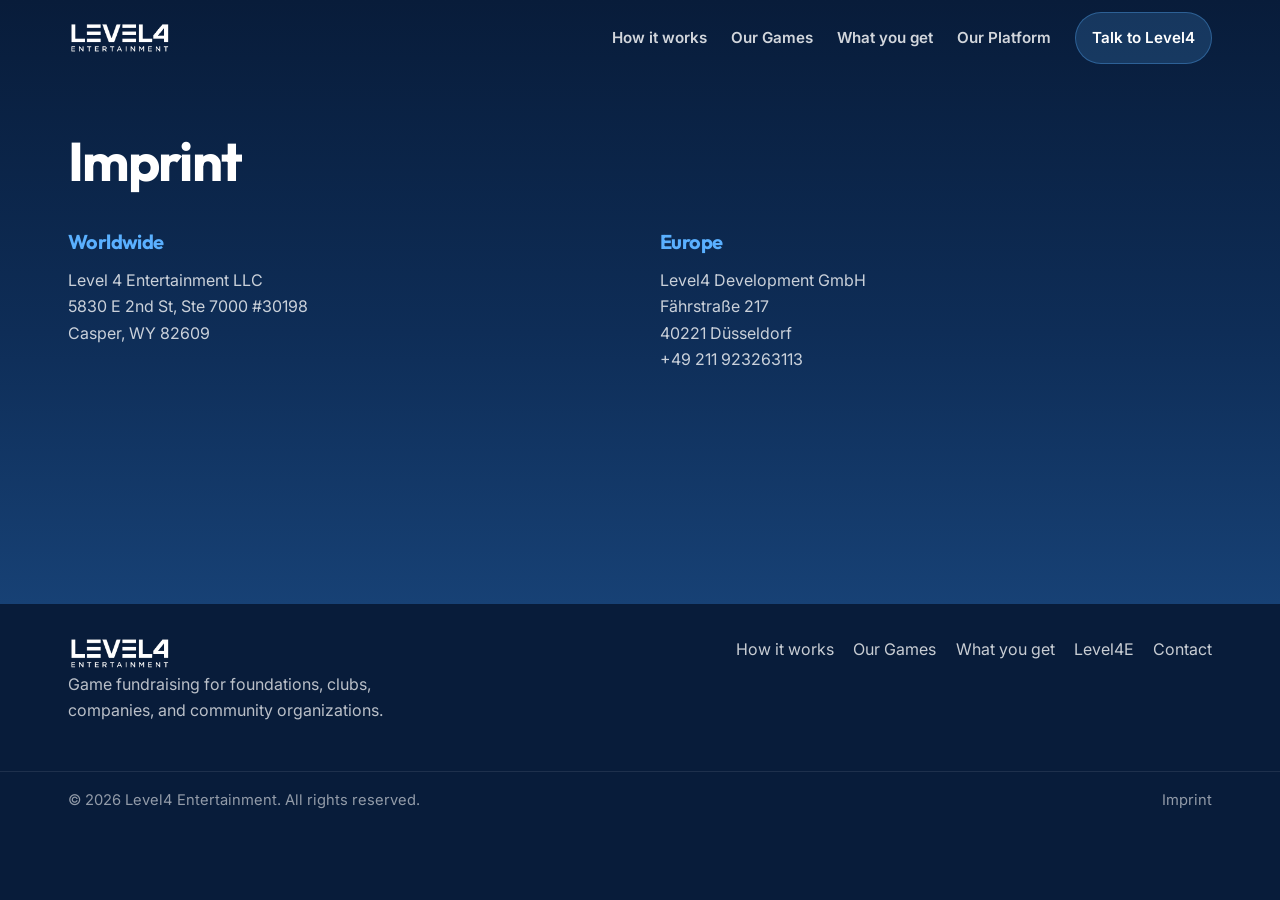
<file: imprint.html>
<!DOCTYPE html>
<html lang="en">
<head>
  <meta charset="UTF-8" />
  <meta name="viewport" content="width=device-width, initial-scale=1.0" />
  <meta name="description" content="Legal imprint and company information for Level4 Entertainment LLC and Level4 Development GmbH." />
  <meta name="theme-color" content="#081c3a" />
  <meta property="og:title" content="Imprint | Level4" />
  <meta property="og:type" content="website" />
  <title>Imprint | Level4</title>

  <link rel="preconnect" href="https://fonts.googleapis.com" />
  <link rel="preconnect" href="https://fonts.gstatic.com" crossorigin />
  <link
    href="https://fonts.googleapis.com/css2?family=Outfit:wght@500;600;700;800&family=Inter:wght@400;500;600;700;800&display=swap"
    rel="stylesheet"
  />

  <link rel="stylesheet" href="css/styles.css" />
</head>
<body>
  <header class="nav" id="nav" role="banner">
    <div class="nav__inner container">
      <a href="index.html#top" class="nav__brand" aria-label="Level4 home">
        <img src="assets/logo.png" alt="Level4 logo" class="nav__logo-mark" width="112" height="44" />
      </a>

      <button
        type="button"
        class="nav__toggle"
        id="navToggle"
        aria-expanded="false"
        aria-controls="navLinks"
        aria-label="Open navigation menu"
      >
        <span class="nav__toggle-line" aria-hidden="true"></span>
        <span class="nav__toggle-line" aria-hidden="true"></span>
        <span class="nav__toggle-line" aria-hidden="true"></span>
      </button>

      <nav class="nav__links" id="navLinks" aria-label="Main navigation">
        <a href="index.html#how-it-works">How it works</a>
        <a href="index.html#our-games">Our Games</a>
        <a href="index.html#why-level4">What you get</a>
        <a href="index.html#level4e-platform">Our Platform</a>
        <a href="index.html#contact" class="nav__cta">Talk to Level4</a>
      </nav>
    </div>
  </header>

  <main id="top">
    <section class="section imprint-section" aria-label="Imprint">
      <div class="container">
        <h1 class="section-title imprint-title">Imprint</h1>

        <div class="imprint-blocks">
          <div class="imprint-block">
            <h2>Worldwide</h2>
            <p>
              Level 4 Entertainment LLC<br />
              5830 E 2nd St, Ste 7000 #30198<br />
              Casper, WY 82609
            </p>
          </div>

          <div class="imprint-block">
            <h2>Europe</h2>
            <p>
              Level4 Development GmbH<br />
              Fährstraße 217<br />
              40221 Düsseldorf<br />
              +49 211 923263113
            </p>
          </div>
        </div>
      </div>
    </section>
  </main>

  <footer class="footer" role="contentinfo">
    <div class="footer__inner container">
      <div class="footer__brand">
        <img src="assets/logo.png" alt="Level4 logo" class="footer__logo" width="112" height="44" />
        <p>Game fundraising for foundations, clubs, companies, and community organizations.</p>
      </div>

      <nav class="footer__links" aria-label="Footer navigation">
        <a href="index.html#how-it-works">How it works</a>
        <a href="index.html#our-games">Our Games</a>
        <a href="index.html#why-level4">What you get</a>
        <a href="index.html#level4e-platform">Level4E</a>
        <a href="index.html#contact">Contact</a>
      </nav>
    </div>

    <div class="footer__bottom">
      <div class="container footer__bottom-inner">
        <p>&copy; 2026 Level4 Entertainment. All rights reserved.</p>
        <nav class="footer__legal" aria-label="Legal">
          <a href="imprint.html">Imprint</a>
        </nav>
      </div>
    </div>
  </footer>

  <script src="js/main.js"></script>
</body>
</html>
</file>
<file: css/styles.css>
:root {
  --blue-975: #051328;
  --blue-950: #081c3a;
  --blue-900: #0e2d57;
  --blue-800: #174175;
  --blue-700: #215796;
  --blue-200: #c7daf5;
  --blue-100: #e9f1fb;
  --cyan: #5ab0ff;
  --cyan-strong: #3d97eb;
  --gold: #f2b84b;
  --white: #ffffff;
  --ink: #132238;
  --ink-soft: #53657d;
  --surface: #f5f8fc;
  --surface-2: #edf3fb;
  --line: #dbe5f2;
  --success: #22c55e;
  --error: #dc2626;
  --font-heading: "Outfit", sans-serif;
  --font-body: "Inter", sans-serif;
  --radius-sm: 12px;
  --radius: 20px;
  --radius-lg: 28px;
  --shadow: 0 18px 50px rgba(8, 28, 58, 0.12);
  --shadow-lg: 0 30px 70px rgba(8, 28, 58, 0.22);
  --nav-height: 76px;
  --max-width: 1200px;
  --gutter: 1.25rem;
  --t: 0.25s ease;
}

*,
*::before,
*::after {
  box-sizing: border-box;
}

html {
  background: var(--blue-950);
  scroll-behavior: smooth;
}

body {
  margin: 0;
  font-family: var(--font-body);
  background: var(--blue-950);
  color: var(--ink);
  line-height: 1.65;
  overflow-x: hidden;
}

img {
  display: block;
  max-width: 100%;
}

a {
  color: inherit;
  text-decoration: none;
}

button,
input {
  font: inherit;
}

h1,
h2,
h3,
h4 {
  margin-top: 0;
  font-family: var(--font-heading);
  line-height: 1.08;
  letter-spacing: -0.03em;
}

p {
  margin-top: 0;
  color: var(--ink-soft);
}

.container {
  width: 100%;
  max-width: var(--max-width);
  margin-inline: auto;
  padding-inline: var(--gutter);
}

.sr-only {
  position: absolute;
  width: 1px;
  height: 1px;
  padding: 0;
  margin: -1px;
  overflow: hidden;
  clip: rect(0, 0, 0, 0);
  white-space: nowrap;
  border: 0;
}

.section {
  padding-block: 4.5rem;
}

.section--sky {
  background: linear-gradient(180deg, var(--blue-950) 0%, var(--blue-800) 45%, var(--blue-950) 100%);
  color: var(--white);
}

.section--dark {
  background: linear-gradient(180deg, var(--blue-950) 0%, var(--blue-900) 55%, var(--blue-800) 100%);
  color: var(--white);
}

#our-games {
  background: linear-gradient(180deg, var(--blue-950) 0%, var(--blue-975) 50%, var(--blue-950) 100%);
}

.game-showcase {
  display: grid;
  grid-template-columns: minmax(0, 1fr);
  gap: 2.5rem;
  align-items: center;
}

.game-showcase__text {
  display: grid;
  gap: 1.1rem;
  align-content: center;
}

.game-showcase__text .game-showcase__title {
  margin-bottom: 0;
  color: var(--white);
}

.game-showcase__sub {
  margin: 0;
  max-width: 48ch;
  text-align: left;
  color: rgba(255, 255, 255, 0.78);
}

.game-showcase__cta {
  width: fit-content;
  gap: 0.6rem;
  margin-top: 0.4rem;
}

.game-showcase__image {
  display: flex;
  align-items: center;
  justify-content: center;
  cursor: pointer;
  border-radius: var(--radius-lg);
  transition: transform var(--t);
}

.game-showcase__image:hover,
.game-showcase__image:focus-visible {
  transform: translateY(-4px);
}

.game-showcase__image:focus-visible {
  outline: 2px solid var(--cyan);
  outline-offset: 6px;
}

.game-showcase__image img {
  width: 100%;
  max-width: 640px;
  height: auto;
}

@media (min-width: 900px) {
  .game-showcase {
    grid-template-columns: minmax(0, 1fr) minmax(0, 1fr);
  }
}

.lightbox {
  position: fixed;
  inset: 0;
  z-index: 200;
  display: flex;
  align-items: center;
  justify-content: center;
  padding: 2rem;
  background: rgba(5, 12, 26, 0.92);
  backdrop-filter: blur(6px);
}

.lightbox[hidden] {
  display: none;
}

body.lightbox-open {
  overflow: hidden;
}

.lightbox__stage {
  position: relative;
  display: flex;
  flex-direction: column;
  align-items: center;
  max-width: min(92vw, 640px);
  max-height: 86vh;
}

.lightbox__image {
  max-width: 100%;
  max-height: 78vh;
  width: auto;
  height: auto;
  border-radius: var(--radius);
  box-shadow: var(--shadow-lg);
}

.lightbox__title {
  margin: 1rem 0 0;
  color: #fff;
  font-size: 1.1rem;
  font-weight: 600;
}

.lightbox__counter {
  margin: 0.35rem 0 0;
  color: rgba(255, 255, 255, 0.72);
  font-size: 0.88rem;
}

.lightbox__close,
.lightbox__nav {
  display: inline-flex;
  align-items: center;
  justify-content: center;
  border: 1px solid rgba(255, 255, 255, 0.22);
  border-radius: 999px;
  background: rgba(255, 255, 255, 0.08);
  color: var(--white);
  cursor: pointer;
  transition: background var(--t), border-color var(--t), transform var(--t);
}

.lightbox__close:hover,
.lightbox__close:focus-visible,
.lightbox__nav:hover,
.lightbox__nav:focus-visible {
  background: rgba(255, 255, 255, 0.18);
  border-color: rgba(255, 255, 255, 0.4);
}

.lightbox__close {
  position: absolute;
  top: 1.25rem;
  right: 1.25rem;
  width: 2.75rem;
  height: 2.75rem;
}

.lightbox__nav {
  position: absolute;
  top: 50%;
  transform: translateY(-50%);
  width: 3rem;
  height: 3rem;
  flex-shrink: 0;
}

.lightbox__nav:hover,
.lightbox__nav:focus-visible {
  transform: translateY(-50%);
}

.lightbox__nav--prev {
  left: 0.5rem;
}

.lightbox__nav--next {
  right: 0.5rem;
}

@media (min-width: 640px) {
  .lightbox__nav--prev {
    left: 1.5rem;
  }

  .lightbox__nav--next {
    right: 1.5rem;
  }
}

#why-level4 {
  padding-bottom: 6.5rem;
}

#level4e-platform {
  padding-bottom: 6.5rem;
}

.section--purple {
  background:
    radial-gradient(ellipse 70% 45% at 50% 42%, rgba(90, 176, 255, 0.16), transparent 70%),
    linear-gradient(180deg, var(--blue-800) 0%, var(--blue-700) 35%, var(--blue-700) 65%, var(--blue-900) 100%);
  color: var(--white);
}

.section-header {
  display: grid;
  justify-items: center;
  max-width: 760px;
  margin: 0 auto 3rem;
  text-align: center;
}

.section-header--left {
  margin-inline: 0;
  justify-items: start;
  text-align: left;
}

.section-eyebrow {
  margin-bottom: 0.8rem;
  color: var(--cyan-strong);
  font-size: 0.78rem;
  font-weight: 700;
  letter-spacing: 0.14em;
  text-transform: uppercase;
}

.section-title {
  margin-bottom: 1rem;
  color: var(--blue-950);
  font-size: clamp(2rem, 5vw, 3.4rem);
}

.level4e-heading {
  display: flex;
  align-items: center;
  gap: 0.5rem;
}

.level4e-heading__logo {
  height: 0.95em;
  width: auto;
}

.section-sub {
  font-size: 1.05rem;
  max-width: 64ch;
  margin-inline: auto;
  text-align: center;
}

.section-header--left .section-sub {
  margin-inline: 0;
  text-align: left;
}

.section-header--dark .section-title,
.section-header--dark .section-sub,
.section-header--dark .section-kicker {
  color: var(--white);
}

.section-header--dark .section-sub {
  color: rgba(255, 255, 255, 0.76);
}

.btn {
  display: inline-flex;
  align-items: center;
  justify-content: center;
  min-height: 52px;
  padding: 0.875rem 1.35rem;
  border: 1px solid transparent;
  border-radius: 999px;
  font-size: 0.96rem;
  font-weight: 700;
  transition:
    transform var(--t),
    background var(--t),
    border-color var(--t),
    color var(--t),
    box-shadow var(--t);
}

.btn:hover,
.btn:focus-visible {
  transform: translateY(-2px);
}

.btn--primary {
  background: var(--cyan);
  color: var(--blue-950);
  box-shadow: 0 18px 40px rgba(61, 151, 235, 0.25);
}

.btn--primary:hover,
.btn--primary:focus-visible {
  background: #7dbfff;
}

.btn--ghost {
  border-color: rgba(255, 255, 255, 0.32);
  color: var(--white);
  background: rgba(255, 255, 255, 0.05);
}

.btn--ghost:hover,
.btn--ghost:focus-visible {
  border-color: rgba(255, 255, 255, 0.6);
  background: rgba(255, 255, 255, 0.12);
}

.nav {
  position: fixed;
  inset: 0 0 auto;
  height: var(--nav-height);
  z-index: 100;
  background: transparent;
  transition: background var(--t), box-shadow var(--t);
}

.nav.scrolled {
  background: rgba(8, 28, 58, 0.92);
  box-shadow: 0 12px 30px rgba(8, 28, 58, 0.24);
  backdrop-filter: blur(14px);
}

.nav__inner {
  display: flex;
  align-items: center;
  justify-content: space-between;
  gap: 1rem;
  height: 100%;
}

.nav__brand {
  display: inline-flex;
  align-items: center;
}

.nav__toggle {
  display: none;
  align-items: center;
  justify-content: center;
  gap: 0.3rem;
  width: 3rem;
  height: 3rem;
  padding: 0;
  border: 1px solid rgba(255, 255, 255, 0.18);
  border-radius: 999px;
  background: rgba(255, 255, 255, 0.08);
  color: var(--white);
  cursor: pointer;
  transition: background var(--t), border-color var(--t), transform var(--t);
}

.nav__toggle:hover,
.nav__toggle:focus-visible {
  background: rgba(255, 255, 255, 0.14);
  border-color: rgba(255, 255, 255, 0.34);
}

.nav__toggle-line {
  display: block;
  width: 1.1rem;
  height: 2px;
  border-radius: 999px;
  background: currentColor;
  transition: transform var(--t), opacity var(--t);
}

.nav__logo-mark,
.footer__logo {
  width: 104px;
  height: auto;
}

.nav__links {
  display: flex;
  align-items: center;
  gap: 1.5rem;
}

.nav__links a {
  color: rgba(255, 255, 255, 0.82);
  font-size: 0.95rem;
  font-weight: 600;
}

.nav__links a:hover,
.nav__links a:focus-visible {
  color: var(--white);
}

.nav__cta {
  padding: 0.75rem 1rem;
  border-radius: 999px;
  background: rgba(90, 176, 255, 0.18);
  color: var(--white) !important;
  border: 1px solid rgba(90, 176, 255, 0.34);
}

.nav.is-open .nav__toggle-line:nth-child(1) {
  transform: translateY(6.8px) rotate(45deg);
}

.nav.is-open .nav__toggle-line:nth-child(2) {
  opacity: 0;
}

.nav.is-open .nav__toggle-line:nth-child(3) {
  transform: translateY(-6.8px) rotate(-45deg);
}

.hero {
  position: relative;
  min-height: 100svh;
  min-height: 100vh;
  display: flex;
  flex-direction: column;
  overflow: hidden;
  background: var(--blue-950);
}

.hero__bg,
.hero__overlay {
  position: absolute;
  inset: 0;
}

.hero__bg {
  background: url("../assets/two_gamers.png");
  background-repeat: no-repeat;
  background-size: cover;
  background-position: center;
  /* transform: translate(16%, -2%); */
  transform-origin: center top;
}

.hero__overlay {
  background: linear-gradient(rgba(8, 18, 78, 0.2), rgba(8, 28, 78, 0.92));
  mask: radial-gradient(circle at right, rgba(0, 0, 0, 0.45), rgba(0, 0, 0, 1) 70%);
  backdrop-filter: blur(7px);
}

.hero__content {
  position: relative;
  z-index: 1;
  flex: 1;
  display: flex;
  align-items: center;
  padding-top: calc(var(--nav-height) + 3.5rem);
  padding-bottom: 3rem;
}

.hero__layout {
  width: 100%;
}

.hero__text {
  max-width: 760px;
  margin-inline: 0;
  text-align: left;
}

.hero__badge {
  display: inline-flex;
  width: fit-content;
  margin-bottom: 1.35rem;
  margin-inline: 0;
  padding: 0.45rem 0.9rem;
  border: 1px solid rgba(90, 176, 255, 0.28);
  border-radius: 999px;
  background: rgba(255, 255, 255, 0.08);
  color: rgba(255, 255, 255, 0.9);
  font-size: 0.84rem;
  font-weight: 600;
}

.hero__headline {
  max-width: 9ch;
  margin-bottom: 1.2rem;
  margin-inline: 0;
  color: var(--white);
  font-size: clamp(2.8rem, 8vw, 5.4rem);
}

.hero__accent {
  color: var(--cyan);
}

.hero__sub {
  max-width: 42ch;
  margin-bottom: 2rem;
  margin-inline: 0;
  color: rgba(255, 255, 255, 0.8);
  font-size: clamp(1rem, 2.1vw, 1.15rem);
}

.hero__actions {
  display: flex;
  flex-wrap: wrap;
  justify-content: flex-start;
  gap: 0.9rem;
  margin-bottom: 2rem;
}

.hero__photo {
  display: none;
}

.hero__photo img {
  display: block;
  width: 100%;
  height: auto;
  border-radius: var(--radius-lg);
  border: 1px solid rgba(255, 255, 255, 0.14);
  box-shadow: 0 18px 38px rgba(3, 10, 24, 0.45);
}

.hero__highlights {
  display: flex;
  flex-wrap: wrap;
  justify-content: flex-start;
  gap: 0.7rem;
  padding: 0;
  margin: 0;
  list-style: none;
  max-width: 700px;
}

.hero__highlights li {
  padding: 0.55rem 0.8rem;
  border-radius: 999px;
  background: rgba(255, 255, 255, 0.08);
  color: rgba(255, 255, 255, 0.86);
  font-size: 0.88rem;
}

.hero__panel {
  position: relative;
  display: flex;
  flex-direction: column;
  align-items: center;
}

.hero__panel::before {
  content: none;
}

.hero__panel-image {
  width: min(100%, 360px);
  height: auto;
  margin: 0 auto -1rem;
  object-fit: contain;
  filter: drop-shadow(0 26px 42px rgba(5, 15, 32, 0.45));
}

.hero__panel-card {
  position: relative;
  z-index: 1;
  width: 100%;
  max-width: 420px;
  padding: 1.1rem;
  border-radius: var(--radius);
  background: rgba(8, 28, 58, 0.46);
  border: 1px solid rgba(255, 255, 255, 0.1);
}

.hero__panel-card h3 {
  margin-bottom: 0.65rem;
  color: var(--white);
  font-size: 1.25rem;
}

.hero__panel-card p {
  color: rgba(255, 255, 255, 0.76);
}

.hero__mini-list {
  display: grid;
  gap: 0.75rem;
  padding: 0;
  margin: 1rem 0 0;
  list-style: none;
}

.hero__mini-list li {
  position: relative;
  padding-left: 1.1rem;
  color: rgba(255, 255, 255, 0.82);
}

.hero__mini-list li::before,
.feature-list li::before,
.contact__perks li::before {
  content: "";
  position: absolute;
  left: 0;
  top: 0.7rem;
  width: 0.42rem;
  height: 0.42rem;
  border-radius: 999px;
  background: var(--cyan);
}

.hero__stats {
  position: relative;
  z-index: 1;
  padding: 1.4rem 0;
  background:
    linear-gradient(180deg, transparent 0%, var(--blue-950) 100%),
    rgba(3, 14, 30, 0.58);
  border-top: 1px solid rgba(255, 255, 255, 0.1);
  backdrop-filter: blur(12px);
}

.hero__stats-inner {
  display: grid;
  grid-template-columns: repeat(2, 1fr);
  gap: 1.4rem 1rem;
}

.hero__stat {
  display: flex;
  align-items: center;
  gap: 0.8rem;
}

.hero__stat-icon {
  display: inline-flex;
  align-items: center;
  justify-content: center;
  width: 2.2rem;
  height: 2.2rem;
  border-radius: 999px;
  border: 1px solid rgba(255, 255, 255, 0.12);
  background: rgba(255, 255, 255, 0.04);
  color: rgba(255, 255, 255, 0.92);
  flex-shrink: 0;
}

.hero__stat-icon svg {
  width: 1rem;
  height: 1rem;
}

.hero__stat-copy {
  display: flex;
  flex-direction: column;
}

.hero__stat-num {
  margin-bottom: 0.15rem;
  color: var(--gold);
  font-family: var(--font-heading);
  font-size: clamp(1.45rem, 4vw, 2.1rem);
  line-height: 1;
}

.hero__stat-label {
  color: rgba(255, 255, 255, 0.72);
  font-size: 0.84rem;
}

.split-layout,
.proof-layout,
.cta__inner {
  display: grid;
  gap: 1.6rem;
  align-items: stretch;
}

.proof-panel,
.proof-card {
  overflow: hidden;
  border-radius: var(--radius-lg);
  background: var(--surface);
  border: 1px solid var(--line);
  box-shadow: var(--shadow);
  color: var(--ink-soft);
}

.feature-panel {
  overflow: hidden;
  border-radius: var(--radius-lg);
  background: rgba(255, 255, 255, 0.07);
  border: 1px solid rgba(255, 255, 255, 0.14);
  box-shadow: var(--shadow-lg);
  color: rgba(255, 255, 255, 0.82);
}

.feature-panel {
  padding: 1.5rem;
}

.feature-panel__eyebrow,
.proof-panel__eyebrow {
  margin-bottom: 0.8rem;
  color: var(--cyan-strong);
  font-size: 0.82rem;
  font-weight: 700;
  letter-spacing: 0.12em;
  text-transform: uppercase;
}

.hiw__steps,
.value-grid,
.metrics-grid,
.proof-grid {
  display: grid;
  gap: 1rem;
}

.value-grid,
.metrics-grid {
  margin-top: 1.5rem;
}

.hiw__step {
  display: grid;
  grid-template-columns: auto 1fr;
  gap: 1rem;
  align-items: start;
  padding: 1.1rem;
  border-radius: var(--radius);
  background: rgba(255, 255, 255, 0.06);
  border: 1px solid rgba(255, 255, 255, 0.14);
}

.hiw__step h3 {
  margin-bottom: 0.45rem;
  color: var(--white);
  font-size: 1.2rem;
}

.hiw__step p {
  color: rgba(255, 255, 255, 0.78);
}

.hiw__step-num {
  display: inline-flex;
  align-items: center;
  justify-content: center;
  width: 2.6rem;
  height: 2.6rem;
  border-radius: 999px;
  background: var(--blue-950);
  color: var(--white);
  font-family: var(--font-heading);
  font-size: 1rem;
}

.feature-list,
.contact__perks {
  display: grid;
  gap: 0.75rem;
  padding: 0;
  margin: 1.2rem 0 0;
  list-style: none;
}

.feature-list li,
.contact__perks li {
  position: relative;
  padding-left: 1.2rem;
}

.feature-panel__summary {
  margin: 1.35rem 0 0;
  max-width: 34rem;
  color: rgba(255, 255, 255, 0.82);
}

.feature-panel__cta {
  margin-top: 1.35rem;
}

.fit-note {
  margin: 1.5rem auto 0;
  text-align: center;
  color: rgba(255, 255, 255, 0.76);
  font-size: 0.95rem;
}

.image-frame {
  display: flex;
  align-items: center;
  justify-content: center;
  padding: 0;
  background: transparent;
  border: 0;
  box-shadow: none;
}

.image-frame img {
  width: min(100%, 380px);
  height: auto;
  object-fit: contain;
  filter: drop-shadow(0 26px 42px rgba(8, 28, 58, 0.18));
}

.image-frame--wide img {
  width: min(100%, 560px);
}

.split-layout--wide-media .image-frame img {
  width: min(100%, 720px);
}

.split-layout--wide-media .feature-panel {
  align-self: center;
  padding-bottom: 2rem;
}

.section-kicker {
  margin-bottom: 2rem;
  color: rgba(255, 255, 255, 0.74);
  font-size: 1rem;
}

.value-grid {
  grid-template-columns: repeat(2, minmax(0, 1fr));
}

.metrics-grid {
  grid-template-columns: repeat(2, minmax(0, 1fr));
  margin: 1.25rem 0 0.75rem;
}

.metric-card {
  height: 100%;
  padding: 1.15rem;
  border: 1px solid rgba(255, 255, 255, 0.14);
  border-radius: var(--radius);
  background: rgba(255, 255, 255, 0.06);
}

.metric-card__value {
  display: block;
  margin-bottom: 0.3rem;
  color: var(--white);
  font-family: var(--font-heading);
  font-size: 2rem;
}

.metric-card__label {
  color: rgba(255, 255, 255, 0.72);
}

.value-card {
  height: 100%;
  padding: 1.3rem;
  border-radius: var(--radius);
  background: rgba(255, 255, 255, 0.08);
  border: 1px solid rgba(255, 255, 255, 0.12);
}

.value-card h3 {
  margin-bottom: 0.55rem;
  color: var(--white);
  font-size: 1.25rem;
}

.value-card p {
  color: rgba(255, 255, 255, 0.76);
}

.proof-layout {
  align-items: start;
}

.proof-panel {
  padding: 1.5rem;
}

.proof-card {
  padding: 1.4rem;
}

.proof-card__logo-wrap {
  display: flex;
  align-items: center;
  justify-content: center;
  min-height: 112px;
  margin-bottom: 1rem;
  padding: 1rem;
  border-radius: var(--radius-sm);
  background: var(--white);
}

.proof-card__logo {
  max-height: 72px;
  width: auto;
}

.proof-card__logo--poster {
  max-height: 96px;
  border-radius: 12px;
}

.proof-card h3 {
  margin-bottom: 0.55rem;
  color: var(--blue-950);
  font-size: 1.2rem;
}

.contact {
  background: linear-gradient(180deg, var(--blue-900) 0%, var(--blue-950) 100%);
}

.cta__inner {
  padding: 1.6rem;
  border: 1px solid rgba(255, 255, 255, 0.12);
  border-radius: var(--radius-lg);
  background: rgba(255, 255, 255, 0.07);
  box-shadow: var(--shadow-lg);
}

.cta__title {
  max-width: 16ch;
  margin-bottom: 1rem;
  color: var(--white);
  font-size: clamp(1.9rem, 3.8vw, 2.9rem);
}

.cta__sub {
  margin-bottom: 1rem;
  color: rgba(255, 255, 255, 0.76);
}

.contact__perks li {
  color: rgba(255, 255, 255, 0.8);
}

.cta__form-wrap {
  width: 100%;
  max-width: 36rem;
  margin-inline: auto;
  align-self: center;
  padding: 1.5rem;
  border-radius: var(--radius);
  background: rgba(255, 255, 255, 0.08);
  border: 1px solid rgba(255, 255, 255, 0.12);
}

.contact-form {
  display: grid;
  gap: 0.85rem;
}

.contact-form__label {
  display: block;
  color: var(--white);
  font-weight: 700;
}

.contact-form__input {
  width: 100%;
  min-height: 52px;
  padding: 0.9rem 1rem;
  border: 1px solid var(--line);
  border-radius: 16px;
  background: var(--white);
  color: var(--ink);
}

.contact-form__input:focus-visible {
  outline: 2px solid rgba(90, 176, 255, 0.3);
  border-color: var(--cyan);
}

.contact-form__button {
  width: 100%;
  margin-top: 0.35rem;
}

.contact-form__message {
  min-height: 1.5rem;
  margin: 0.2rem 0 0;
  font-size: 0.92rem;
}

.contact-form__message.is-error {
  color: var(--error);
}

.contact-form__message.is-success {
  color: var(--success);
}

.footer {
  background: var(--blue-950);
  color: rgba(255, 255, 255, 0.8);
}

.footer__inner {
  display: flex;
  align-items: flex-start;
  justify-content: space-between;
  gap: 1.5rem;
  padding-block: 2rem;
}

.footer__brand p {
  max-width: 32ch;
  color: rgba(255, 255, 255, 0.72);
}

.footer__links {
  display: flex;
  flex-wrap: wrap;
  gap: 1rem 1.2rem;
}

.footer__links a {
  color: rgba(255, 255, 255, 0.78);
}

.footer__links a:hover,
.footer__links a:focus-visible {
  color: var(--white);
}

.footer__bottom {
  border-top: 1px solid rgba(255, 255, 255, 0.09);
  padding: 1rem 0 1.4rem;
}

.footer__bottom-inner {
  display: flex;
  flex-wrap: wrap;
  align-items: center;
  justify-content: space-between;
  gap: 0.6rem 1.2rem;
}

.footer__bottom p {
  margin: 0;
  color: rgba(255, 255, 255, 0.56);
  font-size: 0.92rem;
}

.footer__legal {
  display: flex;
  gap: 1.2rem;
}

.footer__legal a {
  color: rgba(255, 255, 255, 0.56);
  font-size: 0.92rem;
}

.footer__legal a:hover,
.footer__legal a:focus-visible {
  color: var(--white);
}

.imprint-section {
  background: linear-gradient(180deg, var(--blue-950) 0%, var(--blue-900) 55%, var(--blue-800) 100%);
  color: var(--white);
  padding-block: calc(var(--nav-height) + 3.5rem) 5rem;
  min-height: calc(100vh - var(--nav-height) - 220px);
}

.imprint-title {
  margin-bottom: 2.5rem;
  color: var(--white);
}

.imprint-blocks {
  display: grid;
  grid-template-columns: repeat(auto-fit, minmax(260px, 1fr));
  gap: 2.5rem;
}

.imprint-block h2 {
  font-size: 1.25rem;
  margin-bottom: 0.9rem;
  color: var(--cyan);
}

.imprint-block p {
  margin: 0;
  color: rgba(255, 255, 255, 0.78);
}

@media (min-width: 640px) {
  :root {
    --gutter: 1.75rem;
  }

  .contact-form__button {
    width: min(100%, 280px);
    min-width: 250px;
  }

  .hero__stats-inner {
    grid-template-columns: repeat(4, 1fr);
  }

  .proof-grid {
    grid-template-columns: repeat(3, minmax(0, 1fr));
  }
}

@media (min-width: 900px) {
  .split-layout,
  .proof-layout,
  .cta__inner {
    grid-template-columns: minmax(0, 1fr) minmax(0, 1fr);
  }

  .split-layout--wide-media {
    grid-template-columns: minmax(0, 1.4fr) minmax(280px, 0.6fr);
  }
}

@media (max-width: 720px) {
  body.nav-open {
    overflow: hidden;
  }

  .hero {
    min-height: 0;
    background:
      radial-gradient(circle at 20% -10%, rgba(90, 176, 255, 0.22), transparent 55%),
      linear-gradient(165deg, var(--blue-900) 0%, var(--blue-950) 55%, var(--blue-975) 140%);
  }

  .hero__bg,
  .hero__overlay {
    display: none;
  }

  .hero__photo {
    display: block;
    margin-bottom: 1.75rem;
  }

  .nav {
    height: auto;
    background: rgba(8, 28, 58, var(--mobile-nav-opacity, 0));
    box-shadow: 0 12px 30px rgba(8, 28, 58, var(--mobile-nav-shadow-opacity, 0));
  }

  .nav.scrolled,
  .nav.is-open {
    background: rgba(8, 28, 58, var(--mobile-nav-opacity, 0));
    box-shadow: 0 12px 30px rgba(8, 28, 58, var(--mobile-nav-shadow-opacity, 0));
    backdrop-filter: none;
  }

  .nav.is-open {
    background: #081c3a;
    box-shadow: 0 12px 30px rgba(8, 28, 58, 0.24);
  }

  .nav__inner {
    position: relative;
    align-items: center;
    padding-block: 0.55rem;
  }

  .footer__inner {
    flex-direction: column;
    align-items: flex-start;
    padding-block: 1rem;
  }

  .nav__toggle {
    display: inline-flex;
    flex-direction: column;
    width: 2.75rem;
    height: 2.75rem;
    margin-left: auto;
  }

  .nav__links {
    position: absolute;
    top: 100%;
    left: 0;
    right: 0;
    display: grid;
    gap: 1rem;
    padding-inline: var(--gutter);
    background: #081c3a;
    max-height: 0;
    overflow: hidden;
    opacity: 0;
    pointer-events: none;
    transform: translateY(-0.5rem);
    transition: max-height var(--t), opacity var(--t), transform var(--t), padding-top var(--t), padding-bottom var(--t);
  }

  .nav.is-open .nav__links {
    max-height: 24rem;
    padding-top: 1rem;
    padding-bottom: 1.5rem;
    opacity: 1;
    pointer-events: auto;
    transform: translateY(0);
  }

  .nav__links a {
    width: fit-content;
  }

  .nav__cta {
    width: 100%;
    text-align: center;
  }

  .hero__content {
    padding-top: calc(var(--nav-height) + 2.5rem);
  }

  .metrics-grid,
  .value-grid {
    grid-template-columns: 1fr;
  }

  .split-layout {
    gap: 1.1rem;
  }

  .image-frame img {
    width: min(48%, 200px);
  }

  .feature-panel {
    padding: 1.25rem;
  }

  .hiw__steps {
    gap: 0.65rem;
  }

  .hiw__step {
    gap: 0.75rem;
    padding: 0.8rem 0.9rem;
  }

  .hiw__step-num {
    width: 2.1rem;
    height: 2.1rem;
    font-size: 0.85rem;
  }

  .hiw__step h3 {
    margin-bottom: 0.25rem;
    font-size: 1.02rem;
  }

  .hiw__step p {
    font-size: 0.9rem;
  }

  .feature-panel__summary {
    margin-top: 1rem;
    font-size: 0.92rem;
  }
}

@media (max-width: 560px) {
  .section {
    padding-block: 4rem;
  }

  .cta__title {
    margin-top: 3rem;
    max-width: none;
  }

  .hero__headline,
  .section-title {
    max-width: none;
  }

  .hero__actions {
    display: grid;
    margin-bottom: 0;
  }

  .btn {
    width: 100%;
  }

  .cta__inner,
  .cta__form-wrap,
  .feature-panel,
  .proof-panel,
  .proof-card {
    padding: 1.2rem;
  }
}
</file>
